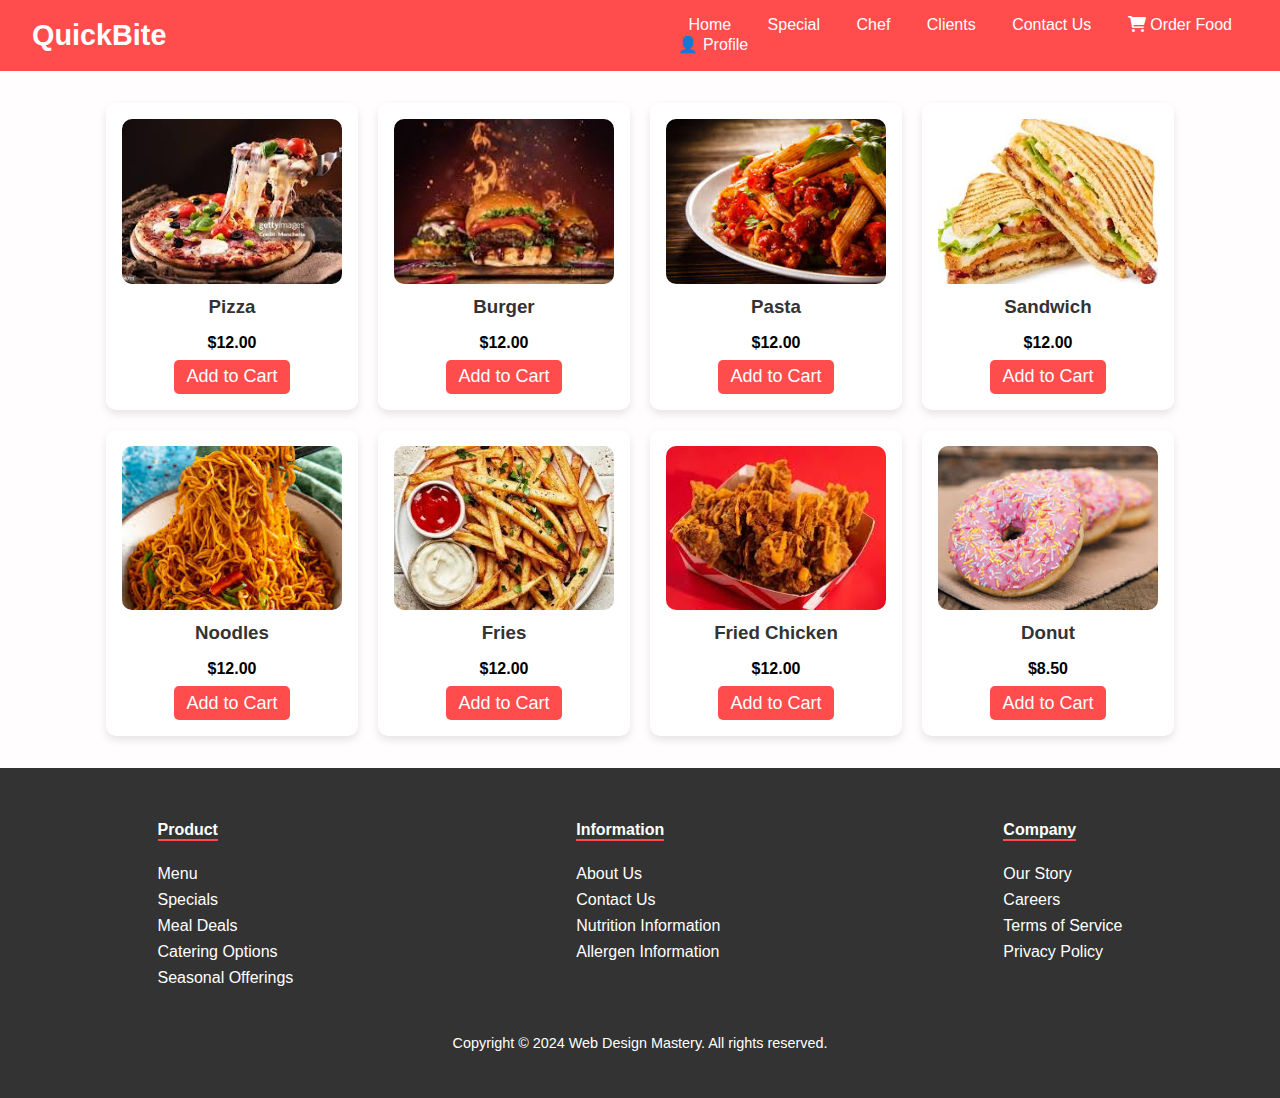
<file: index.html>
<!-- index.html
<!DOCTYPE html>
<html lang="en">
<head>
  <meta charset="UTF-8" />
  <meta name="viewport" content="width=device-width, initial-scale=1.0" />
  <title>QuickBite - Real-time Food Ordering</title>
  <link rel="stylesheet" href="style.css">
  <link rel="stylesheet" href="https://cdnjs.cloudflare.com/ajax/libs/font-awesome/6.0.0-beta3/css/all.min.css">
 
</head>
<body>
  <header class="nav-header animate-fade-in">
    <div class="logo">QuickBite</div>
    <nav class="nav-links">
      <a href="#">Home</a>
      <a href="#">Special</a>
      <a href="#">Chef</a>
      <a href="#">Clients</a>
      <a href="#">Contact Us</a>
      <a onclick="toggleCart()" class="cart-icon"><i class="fas fa-shopping-cart"></i> Order Food</a>
    </nav>
  </header>

  <div class="cart-summary" id="cartSummary">
    <h3>Cart</h3>
    <p>Items: <span id="cart-count">0</span></p>
    <p>Total: $<span id="cart-total">0.00</span></p>
  </div>

  <section class="menu">
    <div class="card animate-zoom-in">
      <img src="Asset/Pizza.jpg" alt="Pizza">
      <h3>Pizza</h3>
      <p class="price">$12.00</p>
      <button class="btn" onclick="addToCart(12)">Add to Cart</button>
    </div>
    <div class="card animate-zoom-in">
      <img src="Asset/Burger.jpg" alt="Burger">
      <h3>Burger</h3>
      <p class="price">$8.50</p>
      <button class="btn" onclick="addToCart(8.5)">Add to Cart</button>
    </div>
    <div class="card animate-zoom-in">
      <img src="Asset/Pasta.jpg" alt="Pasta">
      <h3>Pasta</h3>
      <p class="price">$10.00</p>
      <button class="btn" onclick="addToCart(10)">Add to Cart</button>
    </div>
    <div class="card animate-zoom-in">
        <img src="Asset/sandwich.jpg" alt="sandwich">
        <h3>Sandwich</h3>
        <p class="price">$10.00</p>
        <button class="btn" onclick="addToCart(10)">Add to Cart</button>
      </div>
      <div class="card animate-zoom-in">
        <img src="Asset/nooodles.jpg" alt="nooodles">
        <h3>Noodles</h3>
        <p class="price">$10.00</p>
        <button class="btn" onclick="addToCart(10)">Add to Cart</button>
      </div>
      <div class="card animate-zoom-in">
        <img src="Asset/fries.jpg" alt="fries">
        <h3>Fries</h3>
        <p class="price">$10.00</p>
        <button class="btn" onclick="addToCart(10)">Add to Cart</button>
      </div>
      <div class="card animate-zoom-in">
        <img src="Asset/fried chicken.jpg" alt="fried chicken">
        <h3>Fried Chicken</h3>
        <p class="price">$10.00</p>
        <button class="btn" onclick="addToCart(10)">Add to Cart</button>
      </div>
      <div class="card animate-zoom-in">
        <img src="Asset/donut.jpg" alt="donut">
        <h3>Donut</h3>
        <p class="price">$10.00</p>
        <button class="btn" onclick="addToCart(10)">Add to Cart</button>
      </div>
  </section>

  <footer class="footer">
    <div class="footer-content">
      <div>
        <h4>Product</h4>
        <ul>
          <li>Menu</li>
          <li>Specials</li>
          <li>Meal Deals</li>
          <li>Catering Options</li>
          <li>Seasonal Offerings</li>
        </ul>
      </div>
      <div>
        <h4>Information</h4>
        <ul>
          <li>About Us</li>
          <li>Contact Us</li>
          <li>Nutrition Information</li>
          <li>Allergen Information</li>
        </ul>
      </div>
      <div>
        <h4>Company</h4>
        <ul>
          <li>Our Story</li>
          <li>Careers</li>
          <li>Terms of Service</li>
          <li>Privacy Policy</li>
        </ul>
      </div>
    </div>
    <p class="copyright">Copyright © 2024 Web Design Mastery. All rights reserved.</p>
  </footer>
</body>
</html> -->


<!DOCTYPE html>
<html lang="en">
<head>
  <meta charset="UTF-8" />
  <meta name="viewport" content="width=device-width, initial-scale=1.0" />
  <title>QuickBite - Real-time Food Ordering</title>
  <link rel="stylesheet" href="style.css" />
  <link rel="stylesheet" href="https://cdnjs.cloudflare.com/ajax/libs/font-awesome/6.0.0-beta3/css/all.min.css" />
</head>
<body>
  <header class="nav-header animate-fade-in">
    <div class="logo">QuickBite</div>
    <nav class="nav-links">
      <a href="#">Home</a>
      <a href="#">Special</a>
      <a href="#">Chef</a>
      <a href="#">Clients</a>
      <a href="#">Contact Us</a>
      <a onclick="toggleCart()" class="cart-icon">
        <i class="fas fa-shopping-cart"></i> Order Food
      </a>
      <div style="position: relative;">
        <button onclick="handleProfileClick()" style="background: none; border: none; color: white; font-size: 16px; cursor: pointer;">
          👤 <span id="profile-name">Profile</span>
        </button>
        <div id="profileMenu" style="display: none; position: absolute; top: 30px; right: 0; background: white; color: black; padding: 10px; border-radius: 5px;">
          <p id="profileUser">Logged in as: </p>
          <button onclick="logout()" style="background: #ff4d4d; color: white; border: none; padding: 5px 10px; cursor: pointer;">Logout</button>
        </div>
      </div>
        </nav>
  </header>

  <div class="cart-summary" id="cartSummary">
    <h3>Cart</h3>
    <p>Items: <span id="cart-count">0</span></p>
    <p>Total: $<span id="cart-total">0.00</span></p>
  </div>

  <section class="menu">
    <div class="card animate-zoom-in" data-price="12">
      <img src="Asset/Pizza.jpg" alt="Pizza">
      <h3>Pizza</h3>
      <p class="price">$12.00</p>
      <div class="cart-controls">
        <button class="btn add-btn">Add to Cart</button>
        <div class="quantity-controls" style="display: none;">
          <button class="minus">−</button>
          <span class="quantity">0</span>
          <button class="plus">+</button>
        </div>
      </div>
    </div>
    <div class="card animate-zoom-in" data-price="12">
        <img src="Asset/Burger.jpg" alt="Burger">
      <h3>Burger</h3>
        <p class="price">$12.00</p>
        <div class="cart-controls">
          <button class="btn add-btn">Add to Cart</button>
          <div class="quantity-controls" style="display: none;">
            <button class="minus">−</button>
            <span class="quantity">0</span>
            <button class="plus">+</button>
          </div>
        </div>
      </div>
      <div class="card animate-zoom-in" data-price="12">
        <img src="Asset/Pasta.jpg" alt="Pasta">
      <h3>Pasta</h3>
        <p class="price">$12.00</p>
        <div class="cart-controls">
          <button class="btn add-btn">Add to Cart</button>
          <div class="quantity-controls" style="display: none;">
            <button class="minus">−</button>
            <span class="quantity">0</span>
            <button class="plus">+</button>
          </div>
        </div>
      </div>
      <div class="card animate-zoom-in" data-price="12">
        <img src="Asset/sandwich.jpg" alt="sandwich">
        <h3>Sandwich</h3>
        <p class="price">$12.00</p>
        <div class="cart-controls">
          <button class="btn add-btn">Add to Cart</button>
          <div class="quantity-controls" style="display: none;">
            <button class="minus">−</button>
            <span class="quantity">0</span>
            <button class="plus">+</button>
          </div>
        </div>
      </div>
      <div class="card animate-zoom-in" data-price="12">
        <img src="Asset/nooodles.jpg" alt="nooodles">
        <h3>Noodles</h3>
        <p class="price">$12.00</p>
        <div class="cart-controls">
          <button class="btn add-btn">Add to Cart</button>
          <div class="quantity-controls" style="display: none;">
            <button class="minus">−</button>
            <span class="quantity">0</span>
            <button class="plus">+</button>
          </div>
        </div>
      </div>
      <div class="card animate-zoom-in" data-price="12">
        <img src="Asset/fries.jpg" alt="fries">
        <h3>Fries</h3>
        <p class="price">$12.00</p>
        <div class="cart-controls">
          <button class="btn add-btn">Add to Cart</button>
          <div class="quantity-controls" style="display: none;">
            <button class="minus">−</button>
            <span class="quantity">0</span>
            <button class="plus">+</button>
          </div>
        </div>
      </div>
      <div class="card animate-zoom-in" data-price="12">
        <img src="Asset/fried chicken.jpg" alt="fried chicken">
        <h3>Fried Chicken</h3>
        <p class="price">$12.00</p>
        <div class="cart-controls">
          <button class="btn add-btn">Add to Cart</button>
          <div class="quantity-controls" style="display: none;">
            <button class="minus">−</button>
            <span class="quantity">0</span>
            <button class="plus">+</button>
          </div>
        </div>
      </div>

    <!-- Add more cards below (repeat structure) -->
    <div class="card animate-zoom-in" data-price="8.5">
        <img src="Asset/donut.jpg" alt="donut">
        <h3>Donut</h3>
      <p class="price">$8.50</p>
      <div class="cart-controls">
        <button class="btn add-btn">Add to Cart</button>
        <div class="quantity-controls" style="display: none;">
          <button class="minus">−</button>
          <span class="quantity">0</span>
          <button class="plus">+</button>
        </div>
      </div>
    </div>

    <!-- Repeat for other items -->
  </section>

  <footer class="footer">
    <div class="footer-content">
      <div>
        <h4>Product</h4>
        <ul>
          <li>Menu</li>
          <li>Specials</li>
          <li>Meal Deals</li>
          <li>Catering Options</li>
          <li>Seasonal Offerings</li>
        </ul>
      </div>
      <div>
        <h4>Information</h4>
        <ul>
          <li>About Us</li>
          <li>Contact Us</li>
          <li>Nutrition Information</li>
          <li>Allergen Information</li>
        </ul>
      </div>
      <div>
        <h4>Company</h4>
        <ul>
          <li>Our Story</li>
          <li>Careers</li>
          <li>Terms of Service</li>
          <li>Privacy Policy</li>
        </ul>
      </div>
    </div>
    <p class="copyright">Copyright © 2024 Web Design Mastery. All rights reserved.</p>
  </footer>

  <script src="script.js"></script>
</body>
</html>
</file>
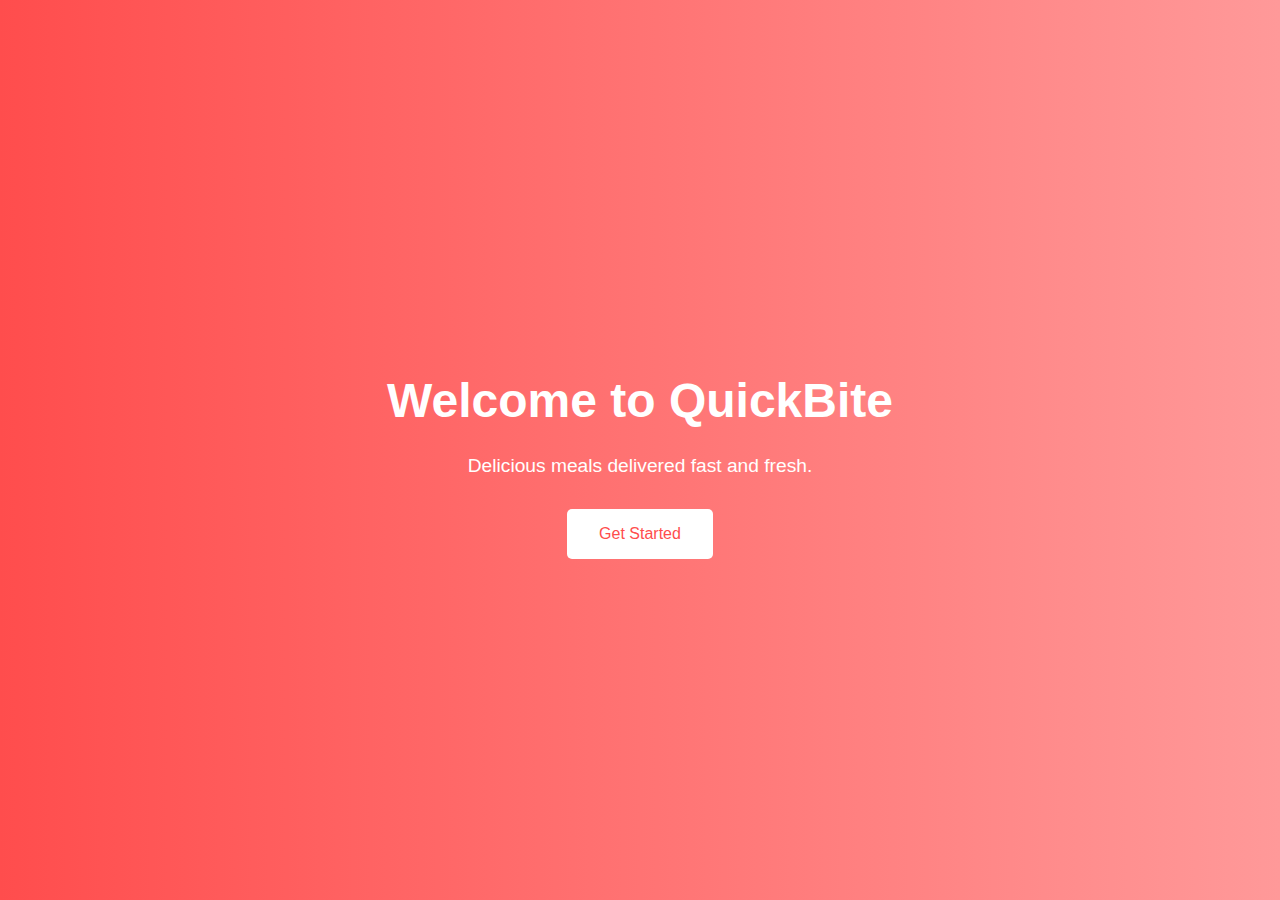
<file: landingpage.html>
<!DOCTYPE html>
<html lang="en">
<head>
  <meta charset="UTF-8" />
  <meta name="viewport" content="width=device-width, initial-scale=1.0" />
  <title>QuickBite - Welcome</title>
  <style>
    body {
      margin: 0;
      padding: 0;
      font-family: 'Segoe UI', sans-serif;
      background: linear-gradient(to right, #ff4d4d, #ff9999);
      color: #fff;
      text-align: center;
      display: flex;
      flex-direction: column;
      justify-content: center;
      align-items: center;
      height: 100vh;
    }

    h1 {
      font-size: 3rem;
      margin-bottom: 0.5rem;
    }

    p {
      font-size: 1.2rem;
      margin-bottom: 2rem;
    }

    .btn {
      background-color: #fff;
      color: #ff4d4d;
      padding: 1rem 2rem;
      border: none;
      border-radius: 5px;
      font-size: 1rem;
      cursor: pointer;
      transition: background 0.3s;
    }

    .btn:hover {
      background-color: #ffe6e6;
    }

    .modal {
      display: none;
      position: fixed;
      top: 0;
      left: 0;
      width: 100vw;
      height: 100vh;
      background: rgba(0, 0, 0, 0.6);
      justify-content: center;
      align-items: center;
    }

    .modal-content {
      background: white;
      color: black;
      padding: 2rem;
      border-radius: 10px;
      width: 90%;
      max-width: 400px;
      text-align: left;
    }

    .modal-content h2 {
      text-align: center;
    }

    .modal-content input {
      width: 100%;
      margin-bottom: 1rem;
      padding: 0.5rem;
      font-size: 1rem;
    }

    .modal-content button {
      width: 100%;
      padding: 0.6rem;
      background: #ff4d4d;
      color: white;
      border: none;
      font-size: 1rem;
      cursor: pointer;
    }
  </style>
</head>
<body>
    <h1>Welcome to QuickBite</h1>
    <p>Delicious meals delivered fast and fresh.</p>
    <button class="btn" onclick="openModal()">Get Started</button>
  
    <div class="modal" id="authModal">
      <div class="modal-content">
        <h2 id="modal-title">Login</h2>
        <input type="text" id="username" placeholder="Username" required />
        <input type="password" id="password" placeholder="Password" required />
        <button onclick="handleAuth()">Submit</button>
        <p style="text-align:center; margin-top:10px;">
          <a href="#" onclick="toggleForm()">Switch to <span id="form-type">Register</span></a>
        </p>
      </div>
    </div>
  
    <script>
      let isLogin = true;
  
      function openModal() {
        document.getElementById('authModal').style.display = 'flex';
      }
  
      function toggleForm() {
        isLogin = !isLogin;
        document.getElementById('modal-title').textContent = isLogin ? 'Login' : 'Register';
        document.getElementById('form-type').textContent = isLogin ? 'Register' : 'Login';
      }
  
      function handleAuth() {
        const username = document.getElementById('username').value.trim();
        const password = document.getElementById('password').value.trim();
  
        if (!username || !password) {
          alert("Please fill in both fields.");
          return;
        }
  
        // Simulate login/register
        localStorage.setItem("quickbite_user", username);
        window.location.href = "index.html";
      }
    </script>
  </body>
</html>
</file>
<file: style.css>
/* style.css
body {
  margin: 0;
  font-family: 'Segoe UI', sans-serif;
  background: #fffdfd;
}
  
.nav-header {
  display: flex;
  justify-content: space-between;
  align-items: center;
  padding: 1rem 2rem;
  background-color: #ff4d4d;
  color: white;
  position: sticky;
  top: 0;
  z-index: 1000;
}
.nav-header .logo {
  font-size: 1.8rem;
  font-weight: bold;
}
.nav-links a {
  color: white;
  margin: 0 1rem;
  text-decoration: none;
  font-weight: 500;
  cursor: pointer;
}
.nav-links a:hover {
  text-decoration: underline;
}
.cart-summary {
  display: none;
  position: fixed;
  right: 1rem;
  top: 5rem;
  background: #fff;
  border: 2px solid #ff4d4d;
  padding: 1rem;
  border-radius: 10px;
  box-shadow: 0 2px 8px rgba(0,0,0,0.15);
  z-index: 1000;
  width: 250px;
}
.cart-summary h3 {
  margin-top: 0;
  color: #ff4d4d;
}
  
.menu {
    display: flex;
    flex-wrap: wrap;
    justify-content: center;
    gap: 20px;
    padding: 2rem;
}
  
  .card {
    background: white;
    padding: 1rem;
    border-radius: 10px;
    width: 220px;
    box-shadow: 0 4px 8px rgba(0,0,0,0.1);
    transition: transform 0.3s;
    text-align: center;
    position: relative;
  }
  
  .card:hover {
    transform: translateY(-5px);
  }
  
  .card img {
    width: 220px;
    height: 164.78px;
    border-radius: 10px;
    object-fit: cover;
  }
  
  .card h3 {
    margin: 0.5rem 0;
    color: #333;
  }
  
  .btn {
    background: #ff4d4d;
    color: white;
    padding: 0.6rem 1.2rem;
    border: none;
    border-radius: 5px;
    cursor: pointer;
    transition: background 0.3s;
  }
  
  .btn:hover {
    background: #e64040;
  }
  .footer {
    background: #333;
    color: white;
    padding: 2rem 1rem;
  }
  .footer-content {
    display: flex;
    flex-wrap: wrap;
    justify-content: space-around;
  }
  .footer-content div {
    margin-bottom: 1rem;
  }
  .footer-content h4 {
    border-bottom: 2px solid #ff4d4d;
    display: inline-block;
    margin-bottom: 0.5rem;
  }
  .footer-content ul {
    list-style: none;
    padding: 0;
  }
  .footer-content li {
    margin-bottom: 0.5rem;
  }
  .copyright {
    text-align: center;
    margin-top: 1rem;
    font-size: 0.9rem;
  }

  @media (max-width: 768px) {
    .nav-header {
      flex-direction: column;
      text-align: center;
    }
    .nav-links {
      margin-top: 1rem;
    }
    .nav-links a {
      display: inline-block;
      margin: 0.5rem;
    }
  }
  
  
  .chat {
    position: fixed;
    bottom: 0;
    right: 1rem;
  }
  
 
  @keyframes fadeIn {
    from { opacity: 0; }
    to { opacity: 1; }
  }
  
  @keyframes slideIn {
    from { transform: translateX(100%); opacity: 0; }
    to { transform: translateX(0); opacity: 1; }
  }
  
  @keyframes zoomIn {
    from { transform: scale(0.8); opacity: 0; }
    to { transform: scale(1); opacity: 1; }
  }
  
  .animate-fade-in {
    animation: fadeIn 1s ease-in-out;
  }
  
  .animate-slide-in {
    animation: slideIn 1s ease-out;
  }
  
  .animate-zoom-in {
    animation: zoomIn 0.6s ease-in;
  }

  

 */

 body {
  margin: 0;
  font-family: 'Segoe UI', sans-serif;
  background: #fffdfd;
}

.nav-header {
  display: flex;
  justify-content: space-between;
  align-items: center;
  padding: 1rem 2rem;
  background-color: #ff4d4d;
  color: white;
  position: sticky;
  top: 0;
  z-index: 1000;
}

.nav-header .logo {
  font-size: 1.8rem;
  font-weight: bold;
}

.nav-links a {
  color: white;
  margin: 0 1rem;
  text-decoration: none;
  font-weight: 500;
  cursor: pointer;
}

.nav-links a:hover {
  text-decoration: underline;
}

.cart-summary {
  display: none;
  position: fixed;
  right: 1rem;
  top: 5rem;
  background: #fff;
  border: 2px solid #ff4d4d;
  padding: 1rem;
  border-radius: 10px;
  box-shadow: 0 2px 8px rgba(0,0,0,0.15);
  z-index: 1000;
  width: 250px;
}

.cart-summary h3 {
  margin-top: 0;
  color: #ff4d4d;
}

.menu {
  display: flex;
  flex-wrap: wrap;
  justify-content: center;
  gap: 20px;
  padding: 2rem;
}

.card {
  background: white;
  padding: 1rem;
  border-radius: 10px;
  width: 220px;
  box-shadow: 0 4px 8px rgba(0,0,0,0.1);
  transition: transform 0.3s;
  text-align: center;
  position: relative;
}

.card:hover {
  transform: translateY(-5px);
}

.card img {
  width: 220px;
  height: 164.78px;
  border-radius: 10px;
  object-fit: cover;
}

.card h3 {
  margin: 0.5rem 0;
  color: #333;
}

.price {
  font-weight: bold;
  margin-bottom: 0.5rem;
}

.controls {
  display: flex;
  justify-content: center;
  align-items: center;
  gap: 10px;
  margin-top: 10px;
}

.quantity {
  width: 30px;
  text-align: center;
  font-weight: bold;
  font-size: 18px;
}

.btn {
  background: #ff4d4d;
  color: white;
  padding: 0.4rem 0.8rem;
  border: none;
  border-radius: 5px;
  cursor: pointer;
  font-size: 18px;
  transition: background 0.3s;
}

.btn:hover {
  background: #e64040;
}

.footer {
  background: #333;
  color: white;
  padding: 2rem 1rem;
}

.footer-content {
  display: flex;
  flex-wrap: wrap;
  justify-content: space-around;
}

.footer-content div {
  margin-bottom: 1rem;
}

.footer-content h4 {
  border-bottom: 2px solid #ff4d4d;
  display: inline-block;
  margin-bottom: 0.5rem;
}

.footer-content ul {
  list-style: none;
  padding: 0;
}

.footer-content li {
  margin-bottom: 0.5rem;
}

.copyright {
  text-align: center;
  margin-top: 1rem;
  font-size: 0.9rem;
}

@media (max-width: 768px) {
  .nav-header {
    flex-direction: column;
    text-align: center;
  }

  .nav-links {
    margin-top: 1rem;
  }

  .nav-links a {
    display: inline-block;
    margin: 0.5rem;
  }
}

/* Animations */
@keyframes fadeIn {
  from { opacity: 0; }
  to { opacity: 1; }
}

@keyframes zoomIn {
  from { transform: scale(0.8); opacity: 0; }
  to { transform: scale(1); opacity: 1; }
}

.animate-fade-in {
  animation: fadeIn 1s ease-in-out;
}

.animate-zoom-in {
  animation: zoomIn 0.6s ease-in;
}
.quantity-controls {
  display: flex;
  justify-content: center;
  align-items: center;
  gap: 10px;
  margin-top: 10px;
}

.quantity-controls button {
  padding: 5px 10px;
  background-color: #ff4d4d;
  color: white;
  border: none;
  border-radius: 5px;
  font-size: 18px;
  cursor: pointer;
}

.quantity-controls .quantity {
  font-size: 18px;
  font-weight: bold;
  min-width: 20px;
  text-align: center;
}


/* Profile Button Styling */
#profile-btn {
  background: none;
  border: none;
  color: white;
  font-size: 20px;
  cursor: pointer;
}

#profile-btn:hover {
  color: #ffb3b3;
}

/* Profile Menu Styling */
#profileMenu {
  position: absolute;
  top: 60px;
  right: 20px;
  background-color: white;
  color: black;
  padding: 10px;
  border-radius: 8px;
  box-shadow: 0px 4px 12px rgba(0, 0, 0, 0.2);
  z-index: 1000;
}

#profileMenu p {
  margin: 0;
  font-size: 16px;
}

.logout-btn {
  background-color: #ff4d4d;
  color: white;
  border: none;
  padding: 8px 16px;
  cursor: pointer;
  border-radius: 5px;
}

.logout-btn:hover {
  background-color: #e64040;
}

#profileMenu {
  display: none;  /* Hidden initially */
}
</file>
